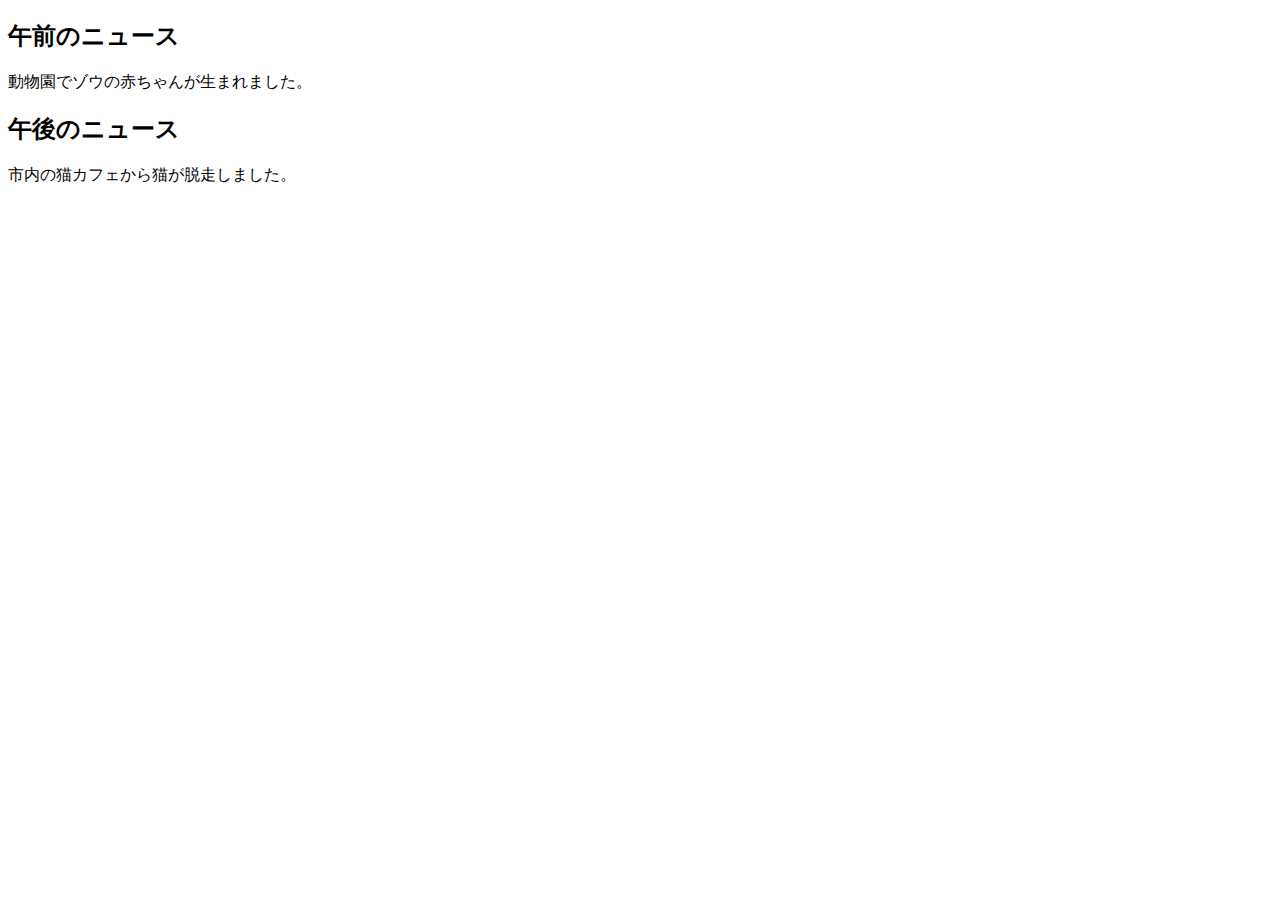
<file: div-tag.html>
<!DOCTYPE html>
<html> 
<body> 
  <div>
    <h2>午前のニュース</h2> 
    <p>動物園でゾウの赤ちゃんが生まれました。</p> 
  </div> 
  <div>
    <h2>午後のニュース</h2> 
    <p>市内の猫カフェから猫が脱走しました。</p> 
  </div> 
</body>
</html>
</file>
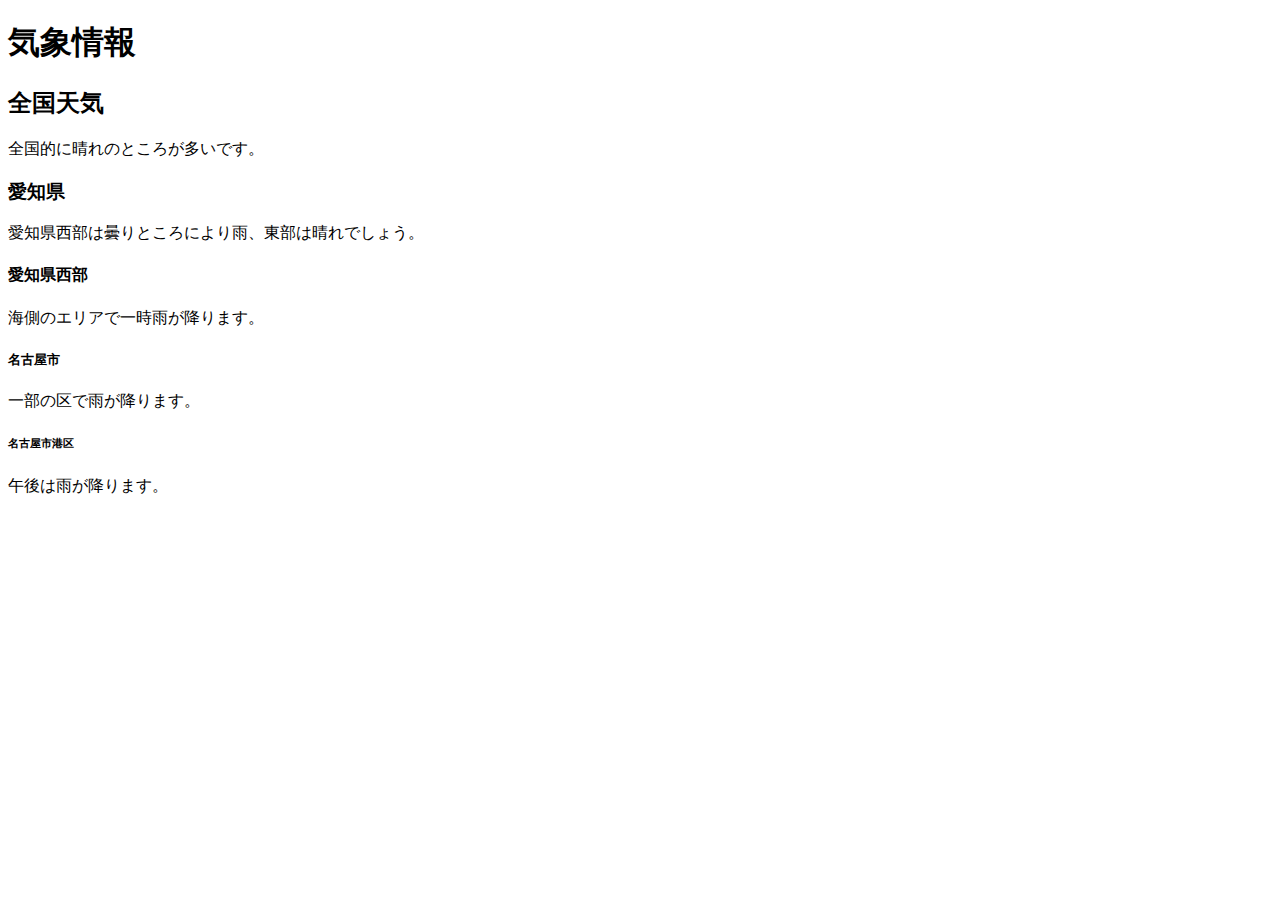
<file: h-tag.html>
<!DOCTYPE html>
<html> 
<body> 
  <h1>気象情報</h1> 
  <h2>全国天気</h2> 
  <p>全国的に晴れのところが多いです。</p> 
  <h3>愛知県</h3> 
  <p>愛知県西部は曇りところにより雨、東部は晴れでしょう。</p> 
  <h4>愛知県西部</h4> 
  <p>海側のエリアで一時雨が降ります。</p> 
  <h5>名古屋市</h5> 
  <p>一部の区で雨が降ります。</p> 
  <h6>名古屋市港区</h6> 
  <p>午後は雨が降ります。</p> 
</body>
</html>
</file>
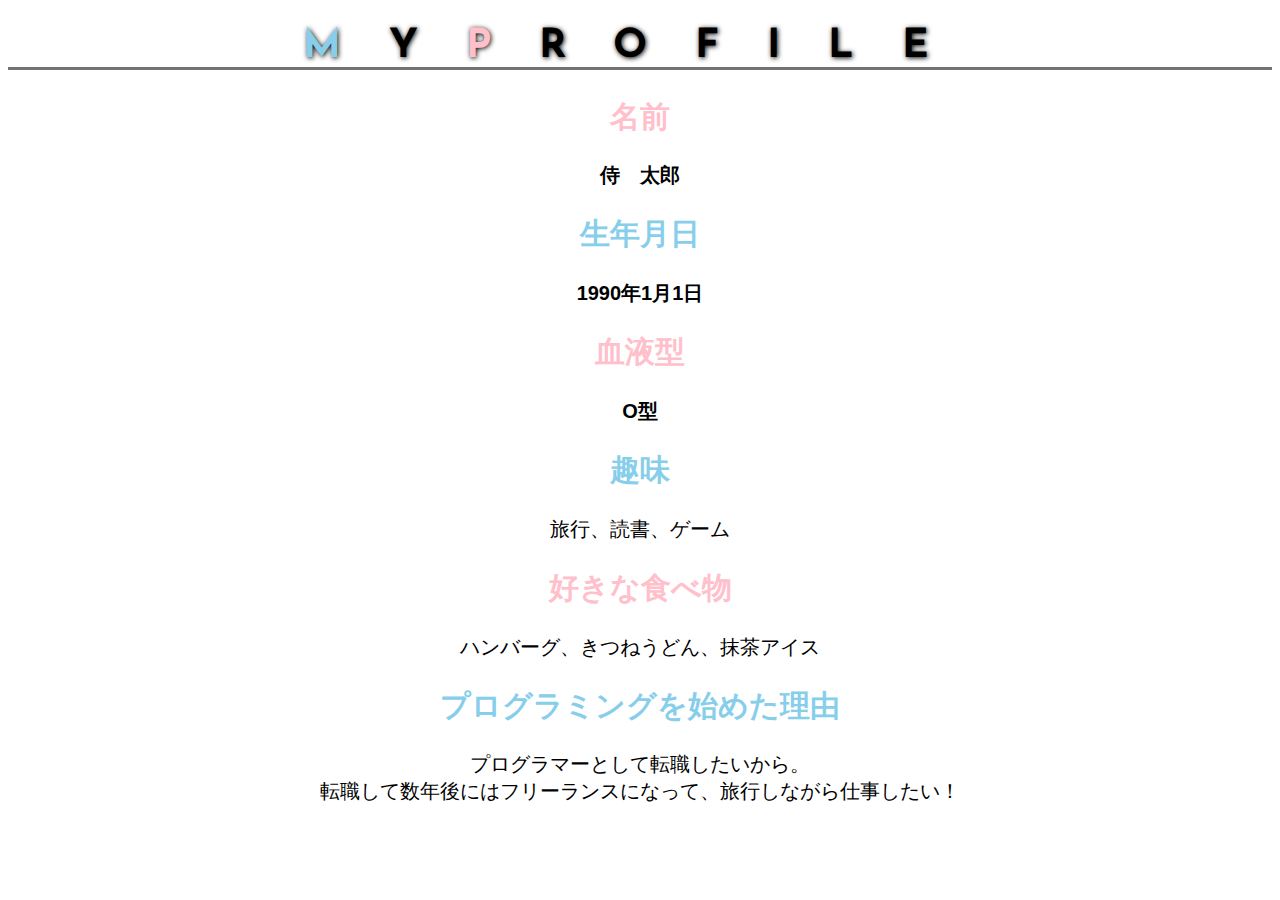
<file: kadai_015/kadai_015.html>
<!DOCTYPE html>
<html>
<head>
  <title>15章課題</title>
  <meta charset="UTF-8">
  <meta name="description" content="このページは15章の課題です。">
  <link rel="stylesheet" href="style.css">
  <link rel="preconnect" href="https://fonts.googleapis.com">
  <link rel="preconnect" href="https://fonts.gstatic.com" crossorigin>
  <link href="https://fonts.googleapis.com/css2?family=Josefin+Sans&display=swap" rel="stylesheet">
</head>
<body>
  <h1><span class="blue">M</span>Y<span class="pink">P</span>ROFILE</h1>
  <div id="basic">
    <h2 class="pink">名前</h2>
    <p>侍　太郎</p>
    <h2 class="blue">生年月日</h2>
    <p>1990年1月1日</p>
    <h2 class="pink">血液型</h2>
    <p>O型</p>
  </div>
  <h2 class="blue">趣味</h2>
  <p>旅行、読書、ゲーム</p>
  <h2 class="pink">好きな食べ物</h2>
  <p>ハンバーグ、きつねうどん、抹茶アイス</p>
  <h2 class="blue">プログラミングを始めた理由</h2>
  <p>プログラマーとして転職したいから。<br>転職して数年後にはフリーランスになって、旅行しながら仕事したい！</p>
</body>
</html>
</file>
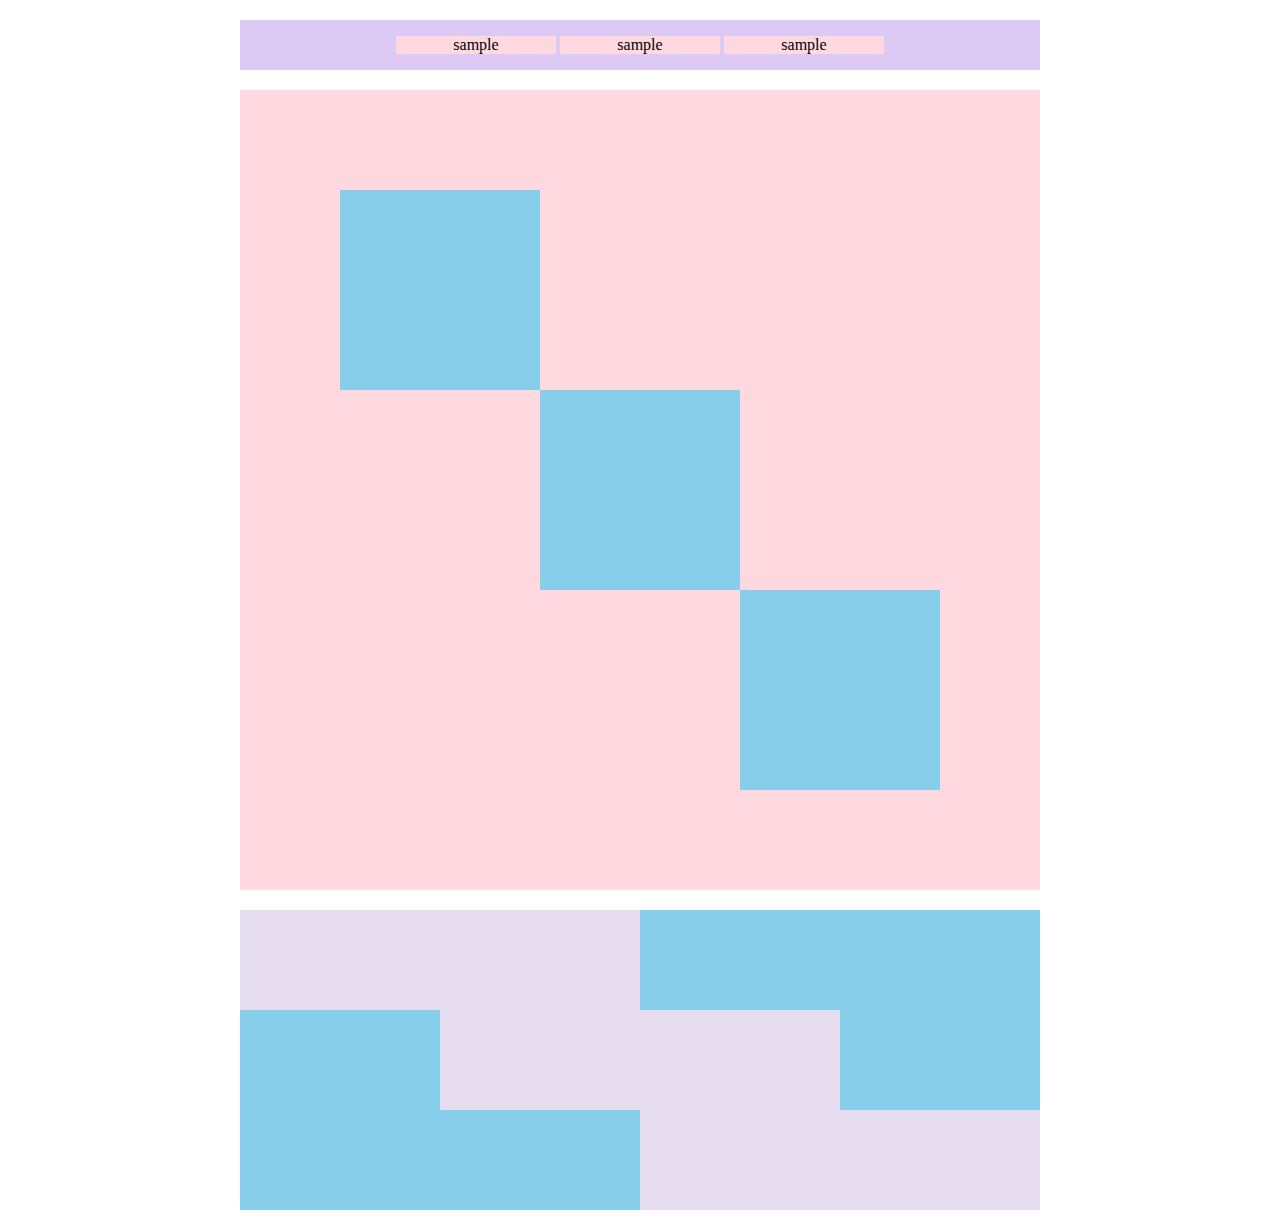
<file: kadai_018/kadai_018.html>
<!DOCTYPE html>
<html>
<head>
  <meta charset="UTF-8">
  <link rel="stylesheet" href="style.css">
  <meta name="description" content="このページは18章の課題です。">
  <title>18章課題</title>
</head>
<body>
  <div id="top">
    <p class="top-child">sample</p>
    <p class="top-child">sample</p>
    <p class="top-child">sample</p>
  </div>
  <div id="middle">
    <div id="middle-child01"></div>
    <div id="middle-child02"></div>
    <div id="middle-child03"></div>
  </div>
  <div id="bottom">
    <div id="bottom-child01"></div>
    <div id="bottom-child02"></div>
    <div id="bottom-child03"></div>
  </div>
</body>
</html>
</file>
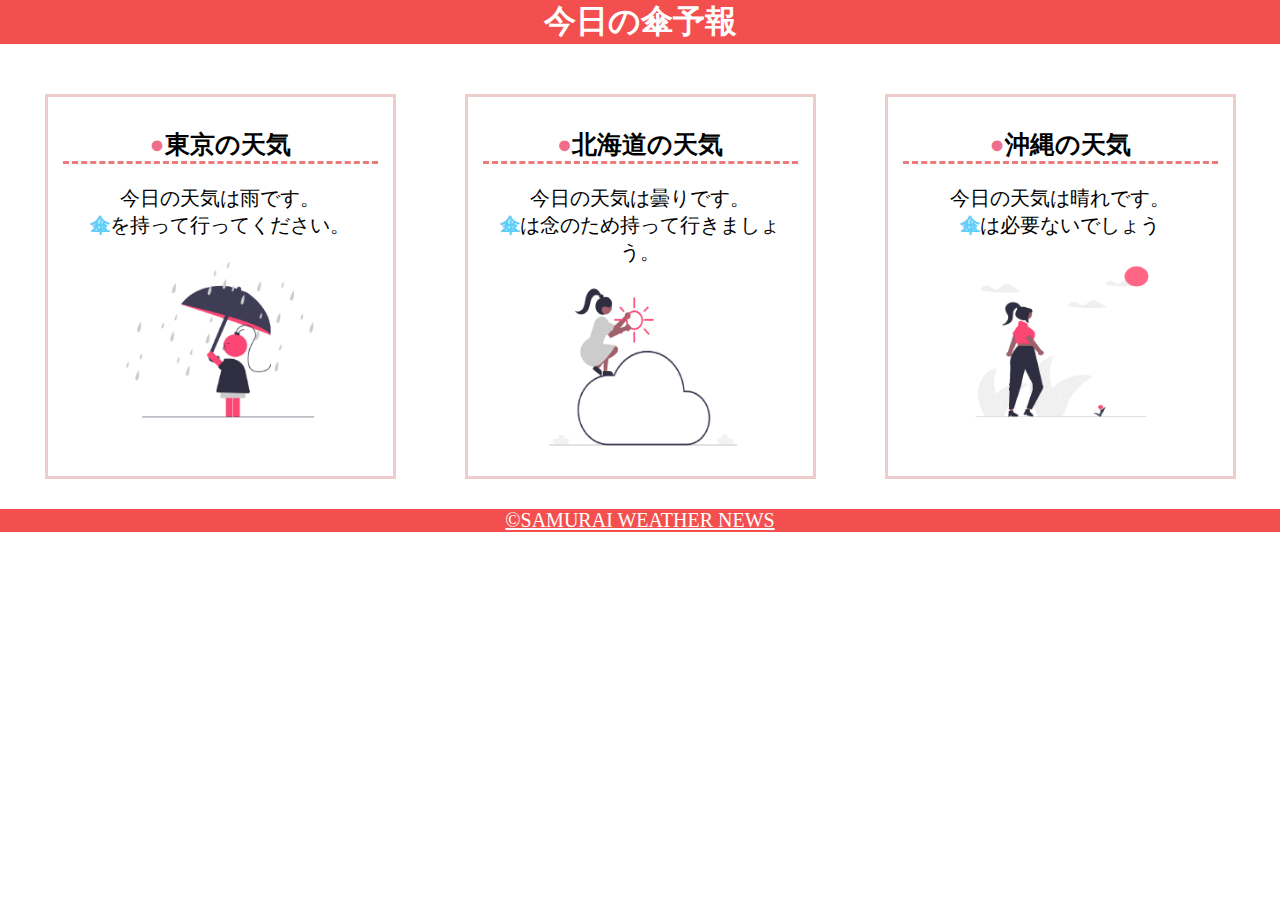
<file: kadai_022/kadai_022.html>
<!DOCTYPE html>
<html>
    <head>
        <meta charset="UTF-8">
        <meta name="viewport" content="width=device-width, initial-scale=1.0">
        <link rel="stylesheet" href="style.css">
        <meta name="description" content="このページは22章の課題です。">
        <title>22章課題</title>
    </head>
    <body>
       
        <header>
            <h1>今日の傘予報</h1>
        </header>  
 
        <main>

            <div id="parent">
                <div class="contents">
                    <h2>東京の天気</h2>
                    <p>今日の天気は雨です。</p>
                    <p>傘を持って行ってください。</p>
                    <img src="images/rainy.png" alt="雨">
                </div>
 
                <div class="contents">
                    <h2>北海道の天気</h2>
                    <p>今日の天気は曇りです。</p>
                    <p>傘は念のため持って行きましょう。</p>
                    <img src="images/cloudy.png" alt="曇り">
                </div>
 
                <div class="contents">
                    <h2>沖縄の天気</h2>
                    <p>今日の天気は晴れです。</p>
                    <p>傘は必要ないでしょう</p>
                    <img src="images/sunny.png" alt="晴れ">
                </div>

            </div>    
 
        </main>
 
        <footer>
            <a href="https://www.sejuku.net/corp/">&copy;SAMURAI WEATHER NEWS</a>
         </footer>
 
    </body>
</html>
</file>
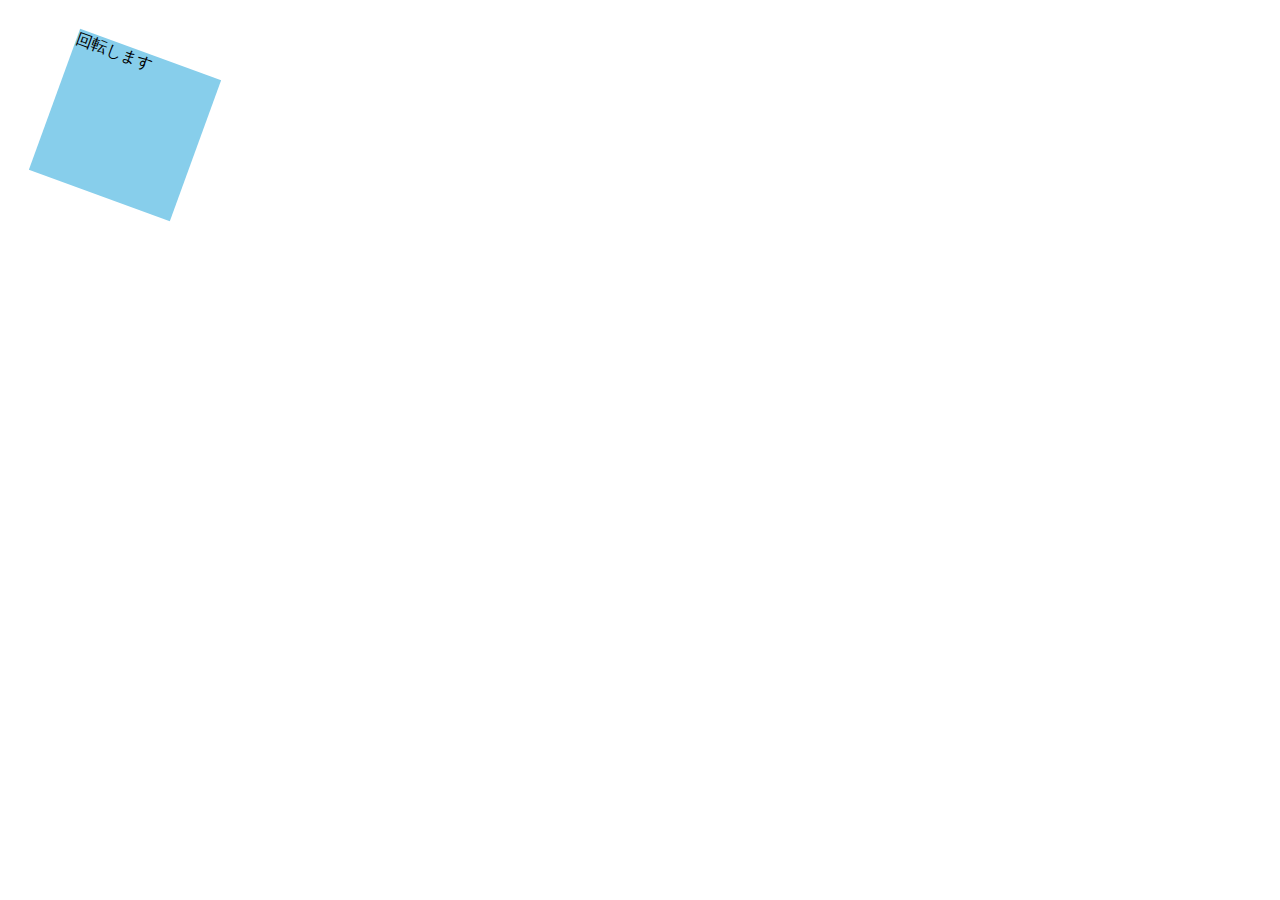
<file: kadai_mdn_css/mdn.html>
<!DOCTYPE html>
<html>

<head>
    <style>
        div {
            position: absolute;
            left: 50px;
            top: 50px;
            width: 150px;
            height: 150px;
            background-color: skyblue;
            transform:rotate(20deg);
        }
    </style>
</head>

<body>
    <div>
        回転します
    </div>

</body>

</html>
</file>
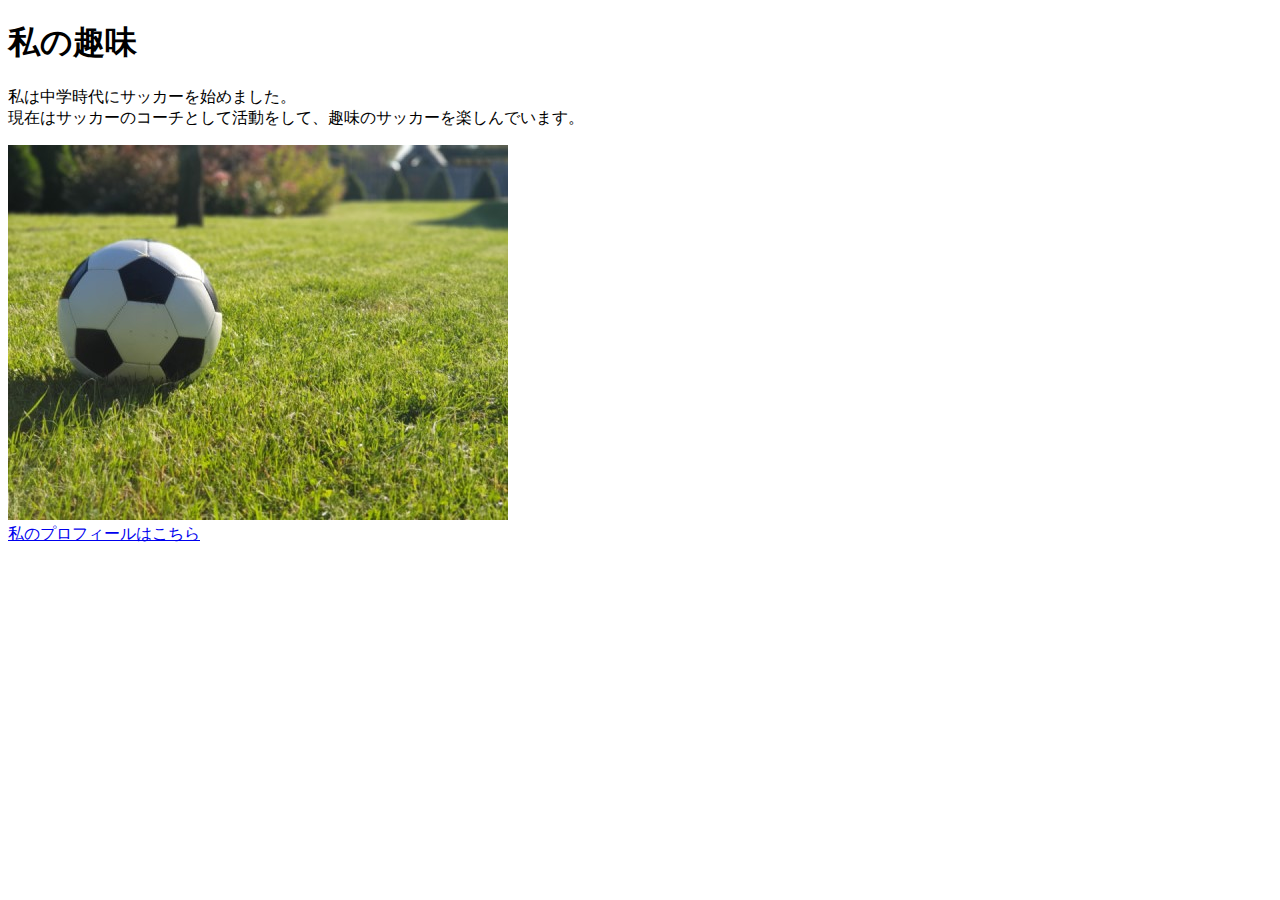
<file: kadai_005/html/kadai_005.html>
<!DOCTYPE html>
<html>
<head>
  <title>5章課題</title>
  <meta name="description" content="このページは5章の課題です。">
  <meta charset="UTF-8">
</head>
<body>
  <h1>私の趣味</h1>
  <p>私は中学時代にサッカーを始めました。<br>
    現在はサッカーのコーチとして活動をして、趣味のサッカーを楽しんでいます。
  </p>
  <img src="../images/sample.jpg">
  <br>
  <a href="https://x.com/samuraijuku">私のプロフィールはこちら</a>
</body>
</html>
</file>
<file: kadai_015/style.css>
body{
    font-family:"Arial", "Meiryo", sans-serif ;
    text-align: center;
}
html{
    font-size: 20px;
}
.blue{
    color: skyblue;
}
.pink{
    color: rgb(255, 192, 203) 
}
h1{
    font-family: "Josefin Sans", sans-serif;
    font-size: 2rem;
    letter-spacing: 1.2em;
    text-shadow: 1px 1px 5px black;
    border-bottom: 3px solid rgb(115, 115, 114);
}
#basic > p{
    font-weight: bold;
}
</file>
<file: kadai_018/style.css>
#top{
    width: 800px;
    background-color: #dcc9f4;
    margin: 20px auto 20px auto;
    text-align: center;
}
.top-child{
    width: 20%;
    background-color: #ffd9df;
    display:inline-block
}

#middle{
    width: 800px;
    height: 800px;
    margin: 20px auto;
    background-color: #ffd9df;
    position: relative;
}

#middle div{
    width:200px;
    height:200px;
    background-color:#87ceeb;
    
}

#middle-child01{
    position: absolute;
    top: 100px;
    left: 100px;
}
#middle-child02{
    position: absolute;
    top: 300px;
    left: 300px;
}

#middle-child03{
    position: absolute;
    top: 500px;
    left: 500px;
}

#bottom{
    width: 800px;
    height:300px;
    margin:20px auto;
    background-color:#87ceeb;
}
#bottom div {
    width:400px;
    height:100px;
    background-color: #e5dcf0;
}
#bottom-child02{
    position: relative;
    left: 200px;
}
#bottom-child03{
    position: relative;
    left: 400px;
}
</file>
<file: kadai_022/style.css>
h1{
     margin: 0;
     color: rgb(255, 255, 255);
}

p{ 
    margin: 0;
font-size: 20px;
}

body{
    margin: 0;

}

a{
    font-size: 20px;
}

header{
    margin-bottom: 20px;
    background-color: rgb(244, 79, 79);
    text-align: center;
}

main{
    padding: 10px;
}

#parent{
    display: flex;
    justify-content: space-around;
}

.contents{
    border: 3px solid rgb(238, 204, 204) ;
    flex-basis: 25%;
    padding: 10px 15px;
    margin: 20px 0;
    text-align: center;
}

h2{
    font-size: 25px;
    border-bottom: 3px dashed rgb(236, 122, 122);
}
h2::before{
    content: "●";
    color :rgb(239, 111, 139);
}
.contents p:nth-of-type(2)::first-letter{
color: rgb(97, 206, 249) ;
font-weight: bold;
}

.contents img {
    margin: 10px 0;
    width: 70%;
}

footer{
    background-color: rgb(244, 79, 79);
    text-align: center;
}

footer a{
    color: rgb(255, 255, 255);
}
footer a:visited{
   color: rgb(193, 234, 251);
}
footer a:hover{
    color:rgb(245, 178, 168);
}
@media screen and (max-width: 768px) {
    h2{
        font-size: 30px;
    }
    p{
        font-size: 25px;
    }
    #parent{
        flex-direction: column;
    }
}
</file>
